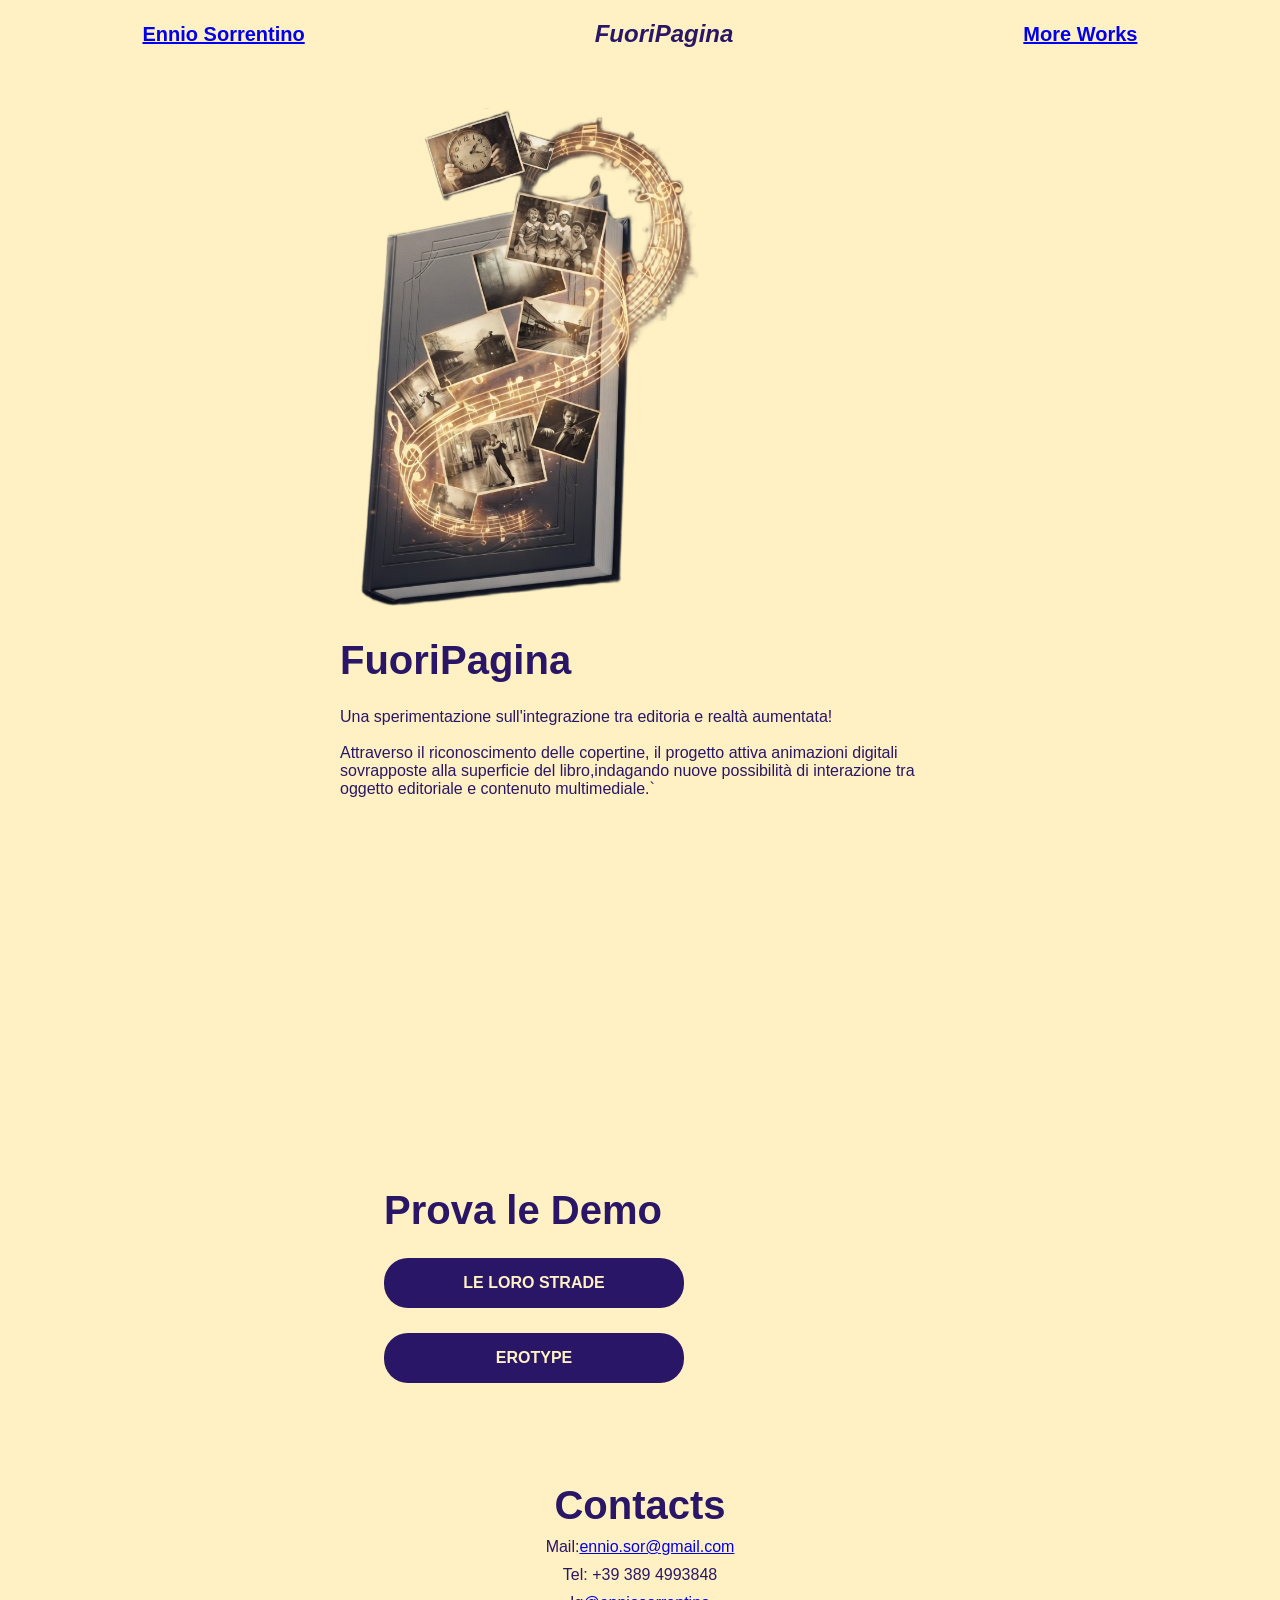
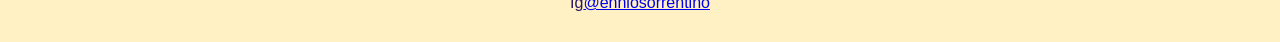
<file: index.html>
<!DOCTYPE html>
<html lang="en">
<head>
    <meta charset="UTF-8">
    <meta name="viewport" content="width=device-width, initial-scale=1.0">

    <link href="./style.css" rel="stylesheet" />

    <title>AR-Demo</title>
</head>
<body>

    <header>
        <p> <b> 
            <a href="https://www.instagram.com/enniosorrentino/">Ennio Sorrentino</a>
        </b></p>
       
        <p>
        <b><i>FuoriPagina</i></b>
        </p>

        <p><b>  
            <a href="https://e-n210.github.io/mySite/">More Works</a>
        </b></p>

       </header>
    <section>
        
    <div id="left">
            <img src="./imgs/Gemini_Generated_Image_u9luolu9luolu9lu.png" alt="">
        <h1 id="title"></h1>

        <p id="heroText">

            Una sperimentazione sull'integrazione tra editoria e realtà aumentata!<br><br>
            Attraverso il riconoscimento delle copertine, il progetto attiva animazioni 
            digitali sovrapposte alla superficie del libro,indagando nuove 
            possibilità di interazione tra oggetto editoriale e contenuto multimediale.`

        </p>

    </div>

    <div id="right">
        <iframe src="https://www.youtube.com/embed/YMMPx47IR7k?si=CP1ThISne3HQoZJt" title="YouTube video player" frameborder="0" allow="accelerometer; autoplay; clipboard-write; encrypted-media; gyroscope; picture-in-picture; web-share" referrerpolicy="strict-origin-when-cross-origin" allowfullscreen></iframe>
        <h1 id="cta">
        </h1>

        <a href="./leLoroStrade/leLoroStrade.html">
            <button>LE LORO STRADE</button>
        </a>


        <a href="./erotype/erotype.html">
            <button>EROTYPE</button>
        </a>

    </div>

    </section>

    <footer>
        <h1>Contacts</h1>
        <p>
            Mail:<a href="mailto:ennio.sor@gmail.com">ennio.sor@gmail.com</a>
        </p>
        <p>Tel: +39 389 4993848</p>
        <p>
            Ig<a href="https://www.instagram.com/enniosorrentino/">@enniosorrentino</a>
        </p>
  
    </footer>

<script>

    

    let mtyText= `FuoriPagina`
    let mtyCTA = " Prova le Demo"

    let heroText = document.getElementById("heroText")

    let title = document.getElementById("title")
    let cta = document.getElementById("cta")

    function typeWriter(text, element) {
    let i = 0;

    function type() {
        if (i < text.length) {
            element.innerHTML += text.charAt(i);
            i++;
            setTimeout(type, 25);
            } 
        }
        type();
    }

   typeWriter(mtyText,title)

   typeWriter(mtyCTA,cta)






</script>


</body>
</html>
</file>
<file: style.css>
button{
    border-radius: 24px;
    font-family: Verdana, Geneva, Tahoma, sans-serif;
    font-size:1rem;
    padding:16px;
    border: solid 0px;
    font-weight: 900;
    background-color: #2a1666;
    color: rgb(255, 241, 196);
    max-width: 800px;
    min-width: 300px;
    cursor: pointer;
    animation: fade 2s ease-in;
        margin-left: 40px;
    margin-right: 40px;
    align-content: flex-start;
    flex-wrap: wrap;

}

p{    
    font-family: Verdana, Geneva, Tahoma, sans-serif;
    font-size:1rem;
    text-align: left;
    color: #2a1666;
    margin: 0;
    margin-left: 40px;
    margin-right: 40px;
    padding: 0;
    max-width: 600px;

}

img{
    max-width: 400px;
    object-fit: contain;
    padding-top: 50px;
    animation: fade 2s ease-in;
}

@keyframes fade {
    from{opacity: 0%;}
    to{opacity: 100%;}
}

h1{
    font-family: Verdana, Geneva, Tahoma, sans-serif;
    font-size:2.5rem;
    color: #2a1666;
    margin: 0;
    margin-left: 40px;
    margin-right: 40px;
    padding: 0;

    text-align: left;

}

section{
    margin: 0;
    background-color: rgb(255, 241, 196);
    display: flex;
    gap:10px;
    flex-wrap: wrap;
    justify-content: center;
}

body{

    margin: 0;
    background-color: rgb(255, 241, 196);
}

header{
    margin-top: 20px; margin-bottom: 10px;
    display: flex;    

    flex-wrap: wrap;
    justify-content: space-around;
    align-items: center;

    gap:5px;

    animation: fade 2s ease-in;
}

footer{    margin-top: 100px; margin-bottom: 30px;
    flex-direction: column;
    display: flex;    

    flex-wrap: wrap;
    justify-content: space-around;
    align-items: center;

    gap:10px;

    animation: fade 2s ease-in;

}

header p{
    font-size: 20px;
}

header p i {
    font-size: 24px;
}

#left{
    display: flex;
    flex-direction: column;

    gap: 25px;
}


#right{
    display: flex;
    flex-direction: column;
    justify-content: flex-end;
    gap: 25px;
    align-items: stretch;

}

#heroText{
    min-height: 50px;
    text-align: left;
}

#ui{
    display: flex;
    flex-direction: column;
    align-items: center;
    z-index: 100;
    position: absolute;
    gap: 50px;
    height: 100%; width: 100%;
    justify-content: center;
    top:0%
}

#ui h1{
    font-size: 2.5rem;
    color: white;
    text-align: center;
}

#ui img{
    padding-top: 0px;
    opacity: 0.5;
    width: 80vw;
    max-width: 400px;
}

iframe{
    min-width: 40vw;
    max-width: 80vw;
    height: 35vh;
    margin-left: 40px;

    margin-right: 40px;
    border-radius: 20px;
    margin-top: 40px;
    margin-bottom: 0px;
    animation: fade 2s ease-in;
}
</file>
